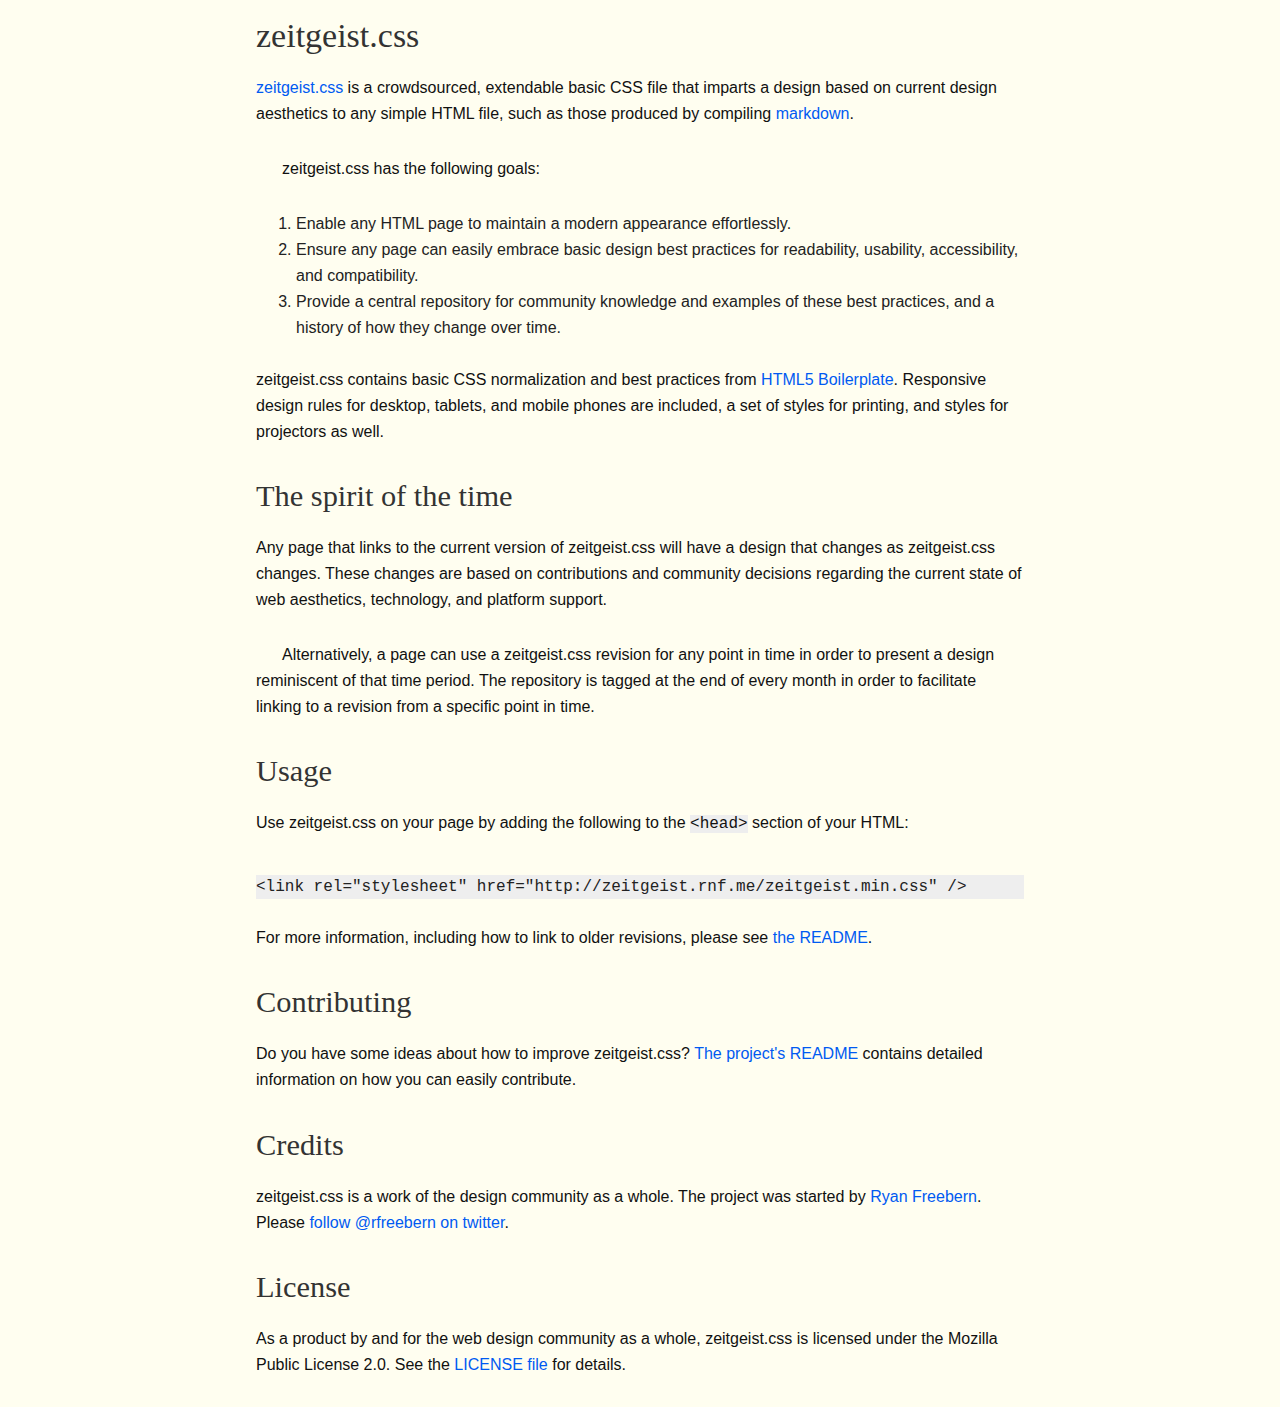
<file: index.html>
<!doctype html>
<html>
<head>
    <title>zeitgeist.css</title>
    <meta http-equiv="Content-Type" content="text/html; charset=UTF-8" />
    <link rel="stylesheet" href="zeitgeist.min.css" type="text/css" />
</head>
<body>
    <h1>zeitgeist.css</h1>

    <p><a href="http://github.com/rfreebern/zeitgeist.css" title="zeitgeist.css on Github">zeitgeist.css</a> is a crowdsourced, extendable basic CSS file that imparts a design based on current design aesthetics to any simple HTML file, such as those produced by compiling <a href="http://daringfireball.net/projects/markdown" title="Daring Fireball: Markdown">markdown</a>.</p>

    <p>zeitgeist.css has the following goals:</p>

    <ol>
        <li>Enable any HTML page to maintain a modern appearance effortlessly.</li>
        <li>Ensure any page can easily embrace basic design best practices for readability, usability, accessibility, and compatibility.</li>
        <li>Provide a central repository for community knowledge and examples of these best practices, and a history of how they change over time.</li>
    </ol>

    <p>zeitgeist.css contains basic CSS normalization and best practices from <a href="http://h5bp.com" title="HTML5 Boilerplate">HTML5 Boilerplate</a>. Responsive design rules for desktop, tablets, and mobile phones are included, a set of styles for printing, and styles for projectors as well.</p>

    <h2>The spirit of the time</h2>

    <p>Any page that links to the current version of zeitgeist.css will have a design that changes as zeitgeist.css changes. These changes are based on contributions and community decisions regarding the current state of web aesthetics, technology, and platform support.</p>

    <p>Alternatively, a page can use a zeitgeist.css revision for any point in time in order to present a design reminiscent of that time period. The repository is tagged at the end of every month in order to facilitate linking to a revision from a specific point in time.</p>

    <h2>Usage</h2>

    <p>Use zeitgeist.css on your page by adding the following to the <code>&lt;head&gt;</code> section of your HTML:</p>

    <pre><code>&lt;link rel="stylesheet" href="http://zeitgeist.rnf.me/zeitgeist.min.css" /&gt;</code></pre>

    <p>For more information, including how to link to older revisions, please see <a href="http://github.com/rfreebern/zeitgeist.css" title="zeitgeist.css on Github">the README</a>.

    <h2>Contributing</h2>

    <p>Do you have some ideas about how to improve zeitgeist.css? <a href="http://github.com/rfreebern/zeitgeist.css" title="zeitgeist.css on Github">The project's README</a> contains detailed information on how you can easily contribute.</p>

    <h2>Credits</h2>

    <p>zeitgeist.css is a work of the design community as a whole. The project was started by <a href="http://rnf.me" title="Ryan Freebern: I &hearts; the web.">Ryan Freebern</a>. Please <a href="http://twitter.com/rfreebern" title="@rfreebern on Twitter">follow @rfreebern on twitter</a>.</p>

    <h2>License</h2>

    <p>As a product by and for the web design community as a whole, zeitgeist.css is licensed under the Mozilla Public License 2.0. See the <a href="http://github.com/rfreebern/zeitgeist.css/blob/master/LICENSE">LICENSE file</a> for details.</p>
</body>
</html>
</file>
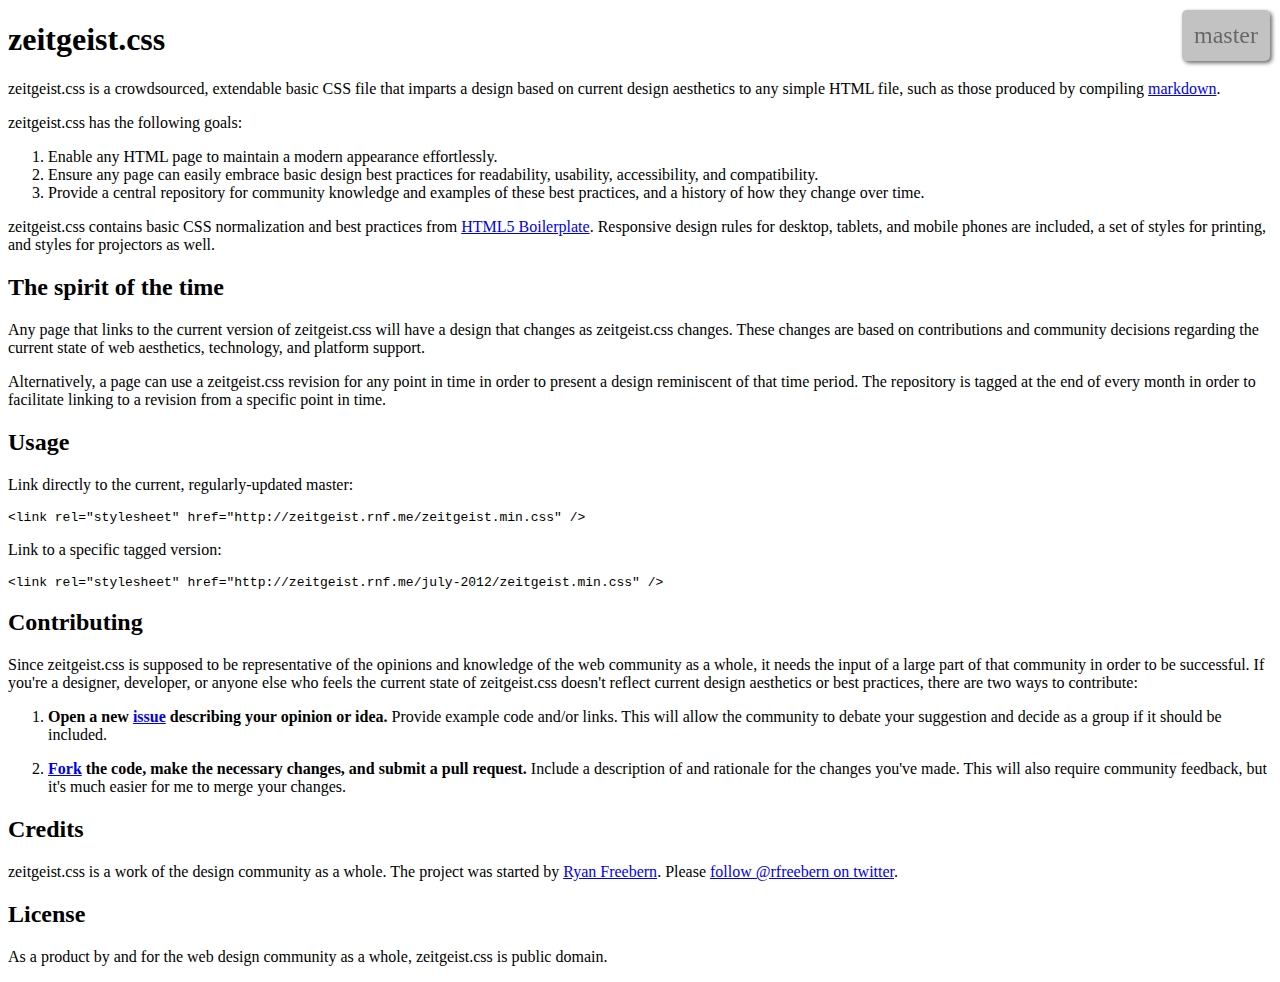
<file: examples/index.html>
<!doctype html>
<html>
<head>
    <title>zeitgeist.css example page</title>
    <meta http-equiv="Content-Type" content="text/html; charset=UTF-8" />
    <link id="master" rel="stylesheet" href="http://zeitgeist.rnf.me/zeitgeist.min.css" type="text/css" />
    <link id="local" rel="stylesheet" href="../zeitgeist.css" type="text/css" />
</head>
<body>

    <!-- Example HTML goes here -->
    <h1>zeitgeist.css</h1>

    <p>zeitgeist.css is a crowdsourced, extendable basic CSS file that imparts a design based on current design aesthetics to any simple HTML file, such as those produced by compiling <a href="http://daringfireball.net/projects/markdown" title="Daring Fireball: Markdown">markdown</a>.</p>

    <p>zeitgeist.css has the following goals:</p>

    <ol>
        <li>Enable any HTML page to maintain a modern appearance effortlessly.</li>
        <li>Ensure any page can easily embrace basic design best practices for readability, usability, accessibility, and compatibility.</li>
        <li>Provide a central repository for community knowledge and examples of these best practices, and a history of how they change over time.</li>
    </ol>

    <p>zeitgeist.css contains basic CSS normalization and best practices from <a href="http://h5bp.com" title="HTML5 Boilerplate">HTML5 Boilerplate</a>. Responsive design rules for desktop, tablets, and mobile phones are included, a set of styles for printing, and styles for projectors as well.</p>

    <h2>The spirit of the time</h2>

    <p>Any page that links to the current version of zeitgeist.css will have a design that changes as zeitgeist.css changes. These changes are based on contributions and community decisions regarding the current state of web aesthetics, technology, and platform support.</p>

    <p>Alternatively, a page can use a zeitgeist.css revision for any point in time in order to present a design reminiscent of that time period. The repository is tagged at the end of every month in order to facilitate linking to a revision from a specific point in time.</p>

    <h2>Usage</h2>

    <p>Link directly to the current, regularly-updated master:</p>

    <pre><code>&lt;link rel="stylesheet" href="http://zeitgeist.rnf.me/zeitgeist.min.css" /&gt;</code></pre>

    <p>Link to a specific tagged version:</p>

    <pre><code>&lt;link rel="stylesheet" href="http://zeitgeist.rnf.me/july-2012/zeitgeist.min.css" /&gt;</code></pre>

    <h2>Contributing</h2>

    <p>Since zeitgeist.css is supposed to be representative of the opinions and knowledge of the web community as a whole, it needs the input of a large part of that community in order to be successful. If you're a designer, developer, or anyone else who feels the current state of zeitgeist.css doesn't reflect current design aesthetics or best practices, there are two ways to contribute:</p>

    <ol>
        <li><p><strong>Open a new <a href="https://github.com/rfreebern/zeitgeist.css/issues" title="zeitgeist.css Issues">issue</a> describing your opinion or idea.</strong>
        Provide example code and/or links. This will allow the community to debate your suggestion and decide as a group if it should be included.</p></li>
        <li><p><strong><a href="https://github.com/rfreebern/zeitgeist.css/fork_select" title="Fork zeitgeist.css">Fork</a> the code, make the necessary changes, and submit a pull request.</strong>
        Include a description of and rationale for the changes you've made. This will also require community feedback, but it's much easier for me to merge your changes.</p></li>
    </ol>

    <h2>Credits</h2>

    <p>zeitgeist.css is a work of the design community as a whole. The project was started by <a href="http://rnf.me" title="Ryan Freebern: I &hearts; the web.">Ryan Freebern</a>. Please <a href="http://twitter.com/rfreebern" title="@rfreebern on Twitter">follow @rfreebern on twitter</a>.</p>

    <h2>License</h2>

    <p>As a product by and for the web design community as a whole, zeitgeist.css is public domain.</p>
    <!-- End Example HTML -->

    <script src="stylesheet-switch.js"></script>
</body>
</html>
</file>
<file: zeitgeist.css>
/*
 * zeitgeist.css
 *
 * Thanks to Nicolas Gallagher, Jonathan Neal, Kroc Camen, and the H5BP dev
 * community and team.
 *
 */


/* =============================================================================
   HTML5 display definitions
   ========================================================================== */

article,
aside,
details,
figcaption,
figure,
footer,
header,
hgroup,
nav,
section,
summary {
    display: block;
}

audio,
canvas,
video {
    display: inline-block;
    *display: inline;
    *zoom: 1;
}

audio:not([controls]) {
    display: none;
}

[hidden] {
    display: none;
}


/* =============================================================================
   Base
   ========================================================================== */

/*
 * 1. Correct text resizing oddly in IE6/7 when body font-size is set using em units
 * 2. Prevent iOS text size adjust on device orientation change, without disabling user zoom: h5bp.com/g
 */

html {
    font-size: 100%;
    -webkit-text-size-adjust: 100%;
    -ms-text-size-adjust: 100%;
}

html,
button,
input,
select,
textarea {
    font-family: sans-serif;
    color: #222;
}

body {
    width: 48em;
    margin: 0 auto;
    font-size: 1em;
    line-height: 1.4;
}

/*
 * Remove text-shadow in selection highlight: h5bp.com/i
 * These selection declarations have to be separate.
 * Customize the background color to match your design.
 */

::-moz-selection {
    background: #b3d4fc;
    text-shadow: none;
}

::selection {
    background: #b3d4fc;
    text-shadow: none;
}


/* =============================================================================
   Links
   ========================================================================== */

a {
    color: #00e;
}

a:visited {
    color: #551a8b;
}

a:hover {
    color: #06e;
}

a:focus {
    outline: thin dotted;
}

/*
 * Improve readability when focused and hovered in all browsers: h5bp.com/h
 */

a:hover,
a:active {
    outline: 0;
}


/* =============================================================================
   Typography
   ========================================================================== */

body {
    font: 1em/1.625em "Lucida Grande", "Lucida Sans Unicode", sans-serif;
    font-size-adjust: none;
    font-style: normal;
    font-variant: normal;
    font-weight: normal;
    background-color: #FFFEF0;
}

h1, h2, h3, h4, h5, h6 {
    font-weight: normal;
    color: #333;
    font-family: Georgia, serif;
}

h1 {
    font-size: 2.125em;
    margin-bottom: 0.765em;
}

h2 {
    font-size: 1.9em;
    margin-bottom: 0.855em;
}

h3 {
    font-size: 1.7em;
    margin-bottom: 0.956em;
}

h4 {
    font-size: 1.4em;
    margin-bottom: 1.161em;
}

h5, h6 {
    font-size: 1.313em;
    margin-bottom: 1.238em;
}

a {
    color: #005AF2;
    text-decoration: none;
}

a:hover {
    text-decoration: underline;
}

abbr, acronym {
    border-bottom: 1px dotted #000;
}

address {
    margin-top: 1.625em;
    font-style: italic;
}

b,
strong {
    font-weight: bold;
}

blockquote {
    padding: 1em 1em 1.625em 1em;
    font-family: Georgia, serif;
    font-style: italic;
}

blockquote:before {
    content: "\201C";
    font-size: 3em;
    margin-left: -0.625em;
    font-family: Georgia, serif;
    color: #aaa;
    line-height: 0;
}

blockquote > p {
    padding: 0;
    margin: 0;
}

caption {
    text-align: center;
    font-family: Georgia, serif;
}

del {
    color: #000;
}

dfn, em {
    font-style: italic;
}

dfn {
    font-weight: bold;
}

dl {
    margin: 0 0 1.625em 0;
}

dl dt {
    font-weight: bold;
}

dl dd {
    margin-left: 1.625em;
}

hr {
    display: block;
    height: 1px;
    border: 0;
    border-top: 1px solid #ccc;
    margin-bottom: 1.625em;
    padding: 0;
}

ins {
    background: #ff9;
    color: #000;
    text-decoration: none;
}

mark {
    background: #ff0;
    color: #000;
    font-style: italic;
    font-weight: bold;
}

p {
    padding: 0 0 0.8125em 0;
    color: #111;
    font-weight: 300;
}

p + p {
    text-indent: 1.625em;
}

p.first:first-letter {
    float: left;
    font-family: Baskerville, "Palatino Linotype", serif;
    font-size: 3em;
    font-weight: 700;
    line-height: 1em;
    margin-bottom: -0.2em;
    padding: 0.2em 0.1em 0 0;
}

p img {
    float: left;
    margin: 0.5em 0.8125em 0.8125em 0;
    padding: 0;
}

p img.right {
    float: right;
    margin: 0.5em 0 0.8125em 0.8125em;
}

/*
 * Redeclare monospace font family: h5bp.com/j
 */

pre,
code,
kbd,
samp,
tt {
    font-family: Monaco, "Lucida Mono", "Liberation Mono", "Courier New", "Courier", monospace;
    _font-family: 'courier new', monospace;
    font-size: 1em;
    background: #eee;
    line-height: 1.5;
}

/*
 * Improve readability of pre-formatted text
 */

pre, code {
    white-space: pre;
    white-space: pre-wrap;
    word-wrap: break-word;
    margin: 1.625em 0;
}

q {
    quotes: none;
}

q:before,
q:after {
    content: "";
    content: none;
}

small {
    font-size: 85%;
}



/*
 * Position subscript and superscript content without affecting line-height: h5bp.com/k
 */

sub,
sup {
    font-size: 75%;
    line-height: 0;
    position: relative;
    vertical-align: baseline;
}

sup {
    top: -0.5em;
}

sub {
    bottom: -0.25em;
}

tt {
    display: block;
    margin: 1.625em 0;
}

/* =============================================================================
   Lists
   ========================================================================== */

ul,
ol {
    list-style-position: outside;
    margin: 0 0 1.625em 0;
    padding: 0 0 0 40px;
}

li ul, li ol {
    margin: 0 1.625em;
}

nav ul,
nav ol {
    list-style: none;
    list-style-image: none;
    margin: 0;
    padding: 0;
}


/* =============================================================================
   Embedded content
   ========================================================================== */

/*
 * 1. Improve image quality when scaled in IE7: h5bp.com/d
 * 2. Remove the gap between images and borders on image containers: h5bp.com/i/440
 */

img {
    border: 0;
    vertical-align: middle;
    -ms-interpolation-mode: bicubic;
}

/*
 * Correct overflow not hidden in IE9
 */

svg:not(:root) {
    overflow: hidden;
}


/* =============================================================================
   Figures
   ========================================================================== */

figure {
    margin: 0;
}


/* =============================================================================
   Forms
   ========================================================================== */

form {
    margin: 0;
}

fieldset {
    border: 0;
    margin: 0;
    padding: 0;
}

/*
 * Indicate that 'label' will shift focus to the associated form element
 */

label {
    cursor: pointer;
}

/*
 * 1. Correct color not inheriting in IE6/7/8/9
 * 2. Correct alignment displayed oddly in IE6/7
 */

legend {
    border: 0;
    padding: 0;
    white-space: normal;
    *margin-left: -7px;
}

/*
 * 1. Correct font-size not inheriting in all browsers
 * 2. Remove margins in FF3/4 S5 Chrome
 * 3. Define consistent vertical alignment display in all browsers
 */

button,
input,
select,
textarea {
    font-size: 100%;
    margin: 0;
    vertical-align: baseline;
    *vertical-align: middle;
}

/*
 * 1. Define line-height as normal to match FF3/4 (set using !important in the UA stylesheet)
 */

button,
input {
    line-height: normal;
}

/*
 * 1. Display hand cursor for clickable form elements
 * 2. Allow styling of clickable form elements in iOS
 * 3. Correct inner spacing displayed oddly in IE7 (doesn't effect IE6)
 */

button,
input[type="button"],
input[type="reset"],
input[type="submit"] {
    cursor: pointer;
    -webkit-appearance: button;
    *overflow: visible;
}

/*
 * Re-set default cursor for disabled elements
 */

button[disabled],
input[disabled] {
    cursor: default;
}

/*
 * Consistent box sizing and appearance
 */

input[type="checkbox"],
input[type="radio"] {
    box-sizing: border-box;
    padding: 0;
    *width: 13px;
    *height: 13px;
}

input[type="search"] {
    -webkit-appearance: textfield;
    -moz-box-sizing: content-box;
    -webkit-box-sizing: content-box;
    box-sizing: content-box;
}

input[type="search"]::-webkit-search-decoration,
input[type="search"]::-webkit-search-cancel-button {
    -webkit-appearance: none;
}

/*
 * Remove inner padding and border in FF3/4: h5bp.com/l
 */

button::-moz-focus-inner,
input::-moz-focus-inner {
    border: 0;
    padding: 0;
}

/*
 * 1. Remove default vertical scrollbar in IE6/7/8/9
 * 2. Allow only vertical resizing
 */

textarea {
    overflow: auto;
    vertical-align: top;
    resize: vertical;
}


/* =============================================================================
   Tables
   ========================================================================== */

table {
    border-collapse: collapse;
    border-spacing: 0;
    margin-bottom: 1.625em;
}

th {
    font-weight: bold;
}

tr, th, td {
    margin: 0;
    padding: 0 1.625em 0 1em;
    height: 26px;
}

td {
    vertical-align: top;
}

tfoot {
    font-style: italic;
}


/* =============================================================================
   Chrome Frame Prompt
   ========================================================================== */

.chromeframe {
    margin: 0.2em 0;
    background: #ccc;
    color: #000;
    padding: 0.2em 0;
}


/* ==========================================================================
   Media Queries
   ========================================================================== */

@media screen {

}

@media print {
    * {
        background: transparent !important;
        color: #000 !important; /* Black prints faster: h5bp.com/s */
        box-shadow:none !important;
        text-shadow: none !important;
    }

    a,
    a:visited {
        text-decoration: underline;
    }

    a[href]:after {
        content: " (" attr(href) ")";
    }

    abbr[title]:after {
        content: " (" attr(title) ")";
    }

    /*
     * Don't show links for images, or javascript/internal links
     */

    .ir a:after,
    a[href^="javascript:"]:after,
    a[href^="#"]:after {
        content: "";
    }

    pre,
    blockquote {
        border: 1px solid #999;
        page-break-inside: avoid;
    }

    thead {
        display: table-header-group; /* h5bp.com/t */
    }

    tr,
    img {
        page-break-inside: avoid;
    }

    img {
        max-width: 100% !important;
    }

    @page {
        margin: 0.5cm;
    }

    p,
    h2,
    h3 {
        orphans: 3;
        widows: 3;
    }

    h2,
    h3 {
        page-break-after: avoid;
    }
}

@media projection {

}

@media handheld {

}
</file>
<file: zeitgeist.min.css>
article,aside,details,figcaption,figure,footer,header,hgroup,nav,section,summary{display:block;}audio,canvas,video{display:inline-block;*display:inline;*zoom:1;}audio:not([controls]){display:none;}[hidden]{display:none;}html{font-size:100%;-webkit-text-size-adjust:100%;-ms-text-size-adjust:100%;}html,button,input,select,textarea{font-family:sans-serif;color:#222;}body{width:48em;margin:0 auto;font-size:1em;line-height:1.4;}::-moz-selection{background:#b3d4fc;text-shadow:none;}::selection{background:#b3d4fc;text-shadow:none;}a{color:#00e;}a:visited{color:#551a8b;}a:hover{color:#06e;}a:focus{outline:thin dotted;}a:hover,a:active{outline:0;}body{font:1em/1.625em "Lucida Grande","Lucida Sans Unicode",sans-serif;font-size-adjust:none;font-style:normal;font-variant:normal;font-weight:normal;background-color:#FFFEF0;}h1,h2,h3,h4,h5,h6{font-weight:normal;color:#333;font-family:Georgia,serif;}h1{font-size:2.125em;margin-bottom:.765em;}h2{font-size:1.9em;margin-bottom:.855em;}h3{font-size:1.7em;margin-bottom:.956em;}h4{font-size:1.4em;margin-bottom:1.161em;}h5,h6{font-size:1.313em;margin-bottom:1.238em;}a{color:#005AF2;text-decoration:none;}a:hover{text-decoration:underline;}abbr,acronym{border-bottom:1px dotted #000;}address{margin-top:1.625em;font-style:italic;}b,strong{font-weight:bold;}blockquote{padding:1em 1em 1.625em 1em;font-family:Georgia,serif;font-style:italic;}blockquote:before{content:"\201C";font-size:3em;margin-left:-0.625em;font-family:Georgia,serif;color:#aaa;line-height:0;}blockquote>p{padding:0;margin:0;}caption{text-align:center;font-family:Georgia,serif;}del{color:#000;}dfn,em{font-style:italic;}dfn{font-weight:bold;}dl{margin:0 0 1.625em 0;}dl dt{font-weight:bold;}dl dd{margin-left:1.625em;}hr{display:block;height:1px;border:0;border-top:1px solid #ccc;margin-bottom:1.625em;padding:0;}ins{background:#ff9;color:#000;text-decoration:none;}mark{background:#ff0;color:#000;font-style:italic;font-weight:bold;}p{padding:0 0 .8125em 0;color:#111;font-weight:300;}p+p{text-indent:1.625em;}p.first:first-letter{float:left;font-family:Baskerville,"Palatino Linotype",serif;font-size:3em;font-weight:700;line-height:1em;margin-bottom:-0.2em;padding:.2em .1em 0 0;}p img{float:left;margin:.5em .8125em .8125em 0;padding:0;}p img.right{float:right;margin:.5em 0 .8125em .8125em;}pre,code,kbd,samp,tt{font-family:Monaco,"Lucida Mono","Liberation Mono","Courier New","Courier",monospace;_font-family:'courier new',monospace;font-size:1em;background:#eee;line-height:1.5;}pre,code{white-space:pre;white-space:pre-wrap;word-wrap:break-word;margin:1.625em 0;}q{quotes:none;}q:before,q:after{content:"";content:none;}small{font-size:85%;}sub,sup{font-size:75%;line-height:0;position:relative;vertical-align:baseline;}sup{top:-0.5em;}sub{bottom:-0.25em;}tt{display:block;margin:1.625em 0;}ul,ol{list-style-position:outside;margin:0 0 1.625em 0;padding:0 0 0 40px;}li ul,li ol{margin:0 1.625em;}nav ul,nav ol{list-style:none;list-style-image:none;margin:0;padding:0;}img{border:0;vertical-align:middle;-ms-interpolation-mode:bicubic;}svg:not(:root){overflow:hidden;}figure{margin:0;}form{margin:0;}fieldset{border:0;margin:0;padding:0;}label{cursor:pointer;}legend{border:0;padding:0;white-space:normal;*margin-left:-7px;}button,input,select,textarea{font-size:100%;margin:0;vertical-align:baseline;*vertical-align:middle;}button,input{line-height:normal;}button,input[type="button"],input[type="reset"],input[type="submit"]{cursor:pointer;-webkit-appearance:button;*overflow:visible;}button[disabled],input[disabled]{cursor:default;}input[type="checkbox"],input[type="radio"]{box-sizing:border-box;padding:0;*width:13px;*height:13px;}input[type="search"]{-webkit-appearance:textfield;-moz-box-sizing:content-box;-webkit-box-sizing:content-box;box-sizing:content-box;}input[type="search"]::-webkit-search-decoration,input[type="search"]::-webkit-search-cancel-button{-webkit-appearance:none;}button::-moz-focus-inner,input::-moz-focus-inner{border:0;padding:0;}textarea{overflow:auto;vertical-align:top;resize:vertical;}table{border-collapse:collapse;border-spacing:0;margin-bottom:1.625em;}th{font-weight:bold;}tr,th,td{margin:0;padding:0 1.625em 0 1em;height:26px;}td{vertical-align:top;}tfoot{font-style:italic;}.chromeframe{margin:.2em 0;background:#ccc;color:#000;padding:.2em 0;}@media print{*{background:transparent!important;color:#000!important;box-shadow:none!important;text-shadow:none!important;}a,a:visited{text-decoration:underline;}a[href]:after{content:"(" attr(href) ")";}abbr[title]:after{content:"(" attr(title) ")";}.ir a:after,a[href^="javascript:"]:after,a[href^="#"]:after{content:"";}pre,blockquote{border:1px solid #999;page-break-inside:avoid;}thead{display:table-header-group;}tr,img{page-break-inside:avoid;}img{max-width:100%!important;}@page{margin:.5cm;}p,h2,h3{orphans:3;widows:3;}h2,h3{page-break-after:avoid;}}
</file>
